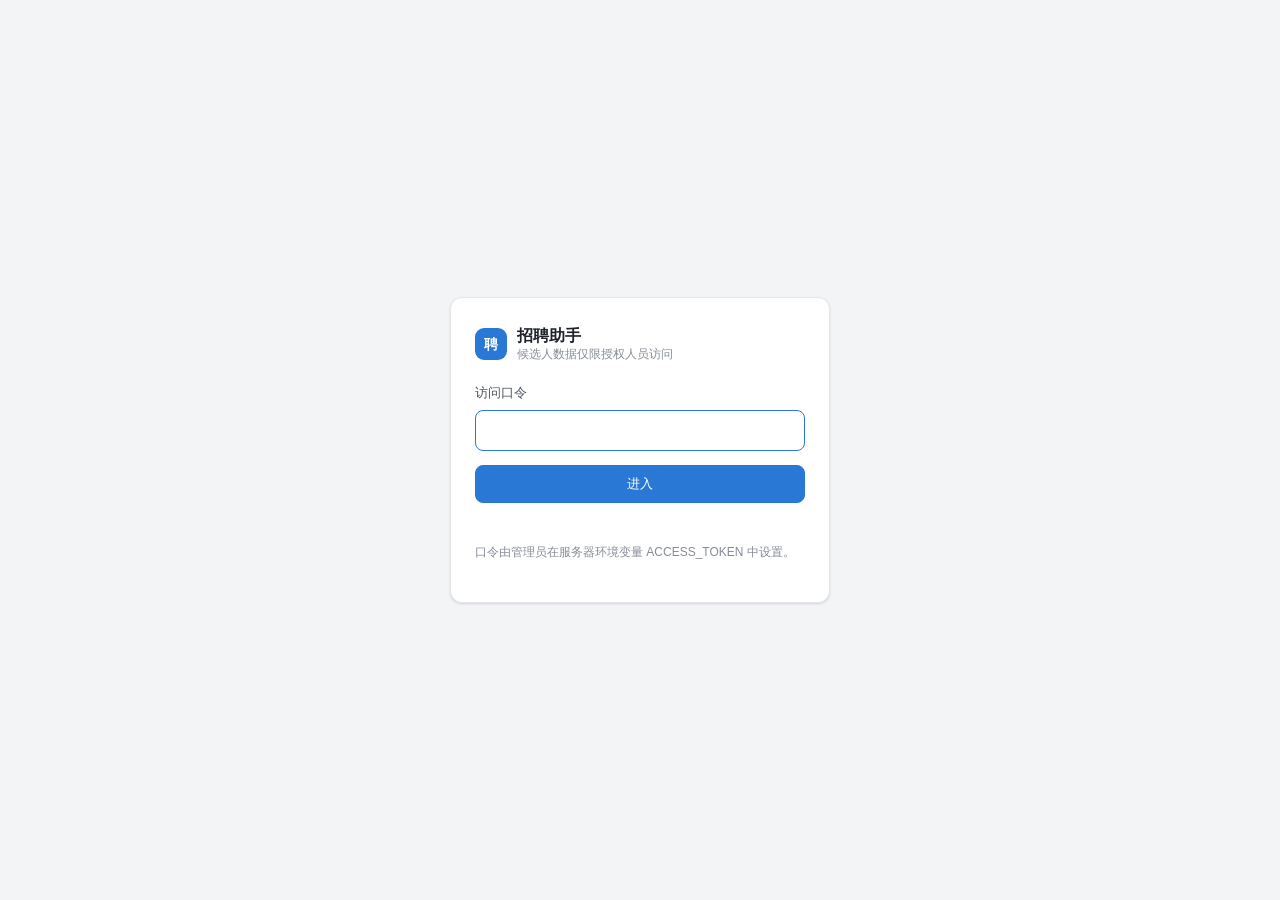
<file: static/login.html>
<!doctype html>
<html lang="zh-CN">
<head>
  <meta charset="utf-8">
  <meta name="viewport" content="width=device-width, initial-scale=1">
  <title>登录 · 招聘助手</title>
  <link rel="icon" href="data:image/svg+xml,<svg xmlns='http://www.w3.org/2000/svg' viewBox='0 0 32 32'><rect width='32' height='32' rx='8' fill='%232a78d6'/><text x='16' y='22' font-size='16' text-anchor='middle' fill='white' font-family='sans-serif'>聘</text></svg>">
  <link rel="stylesheet" href="/static/style.css">
  <style>
    .login-wrap { min-height: 100vh; display: grid; place-items: center; padding: 16px; }
    .login-card { width: min(380px, 100%); background: var(--surface); border: 1px solid var(--border); border-radius: var(--radius); box-shadow: var(--shadow); padding: 28px 24px; }
    .login-card .brand { margin-bottom: 20px; }
    .login-card label { display: block; font-size: 13px; color: var(--text-2); margin-bottom: 6px; }
    .login-card input { width: 100%; border: 1px solid var(--border); border-radius: 8px; padding: 9px 12px; font: inherit; background: var(--surface); color: var(--text); outline: none; }
    .login-card input:focus { border-color: var(--accent); }
    .login-card .btn { width: 100%; justify-content: center; margin-top: 14px; height: 38px; }
    .login-err { color: var(--critical-ink); font-size: 13px; min-height: 20px; margin-top: 8px; }
    .login-tip { color: var(--text-3); font-size: 12px; margin-top: 12px; line-height: 1.6; }
  </style>
</head>
<body>
  <main class="login-wrap">
    <form class="login-card" id="form">
      <div class="brand">
        <div class="brand-logo">聘</div>
        <div><h1>招聘助手</h1><p>候选人数据仅限授权人员访问</p></div>
      </div>
      <label for="token">访问口令</label>
      <input id="token" type="password" autocomplete="current-password" required autofocus>
      <button class="btn primary" type="submit" id="submit">进入</button>
      <div class="login-err" id="err" role="alert"></div>
      <p class="login-tip">口令由管理员在服务器环境变量 ACCESS_TOKEN 中设置。</p>
    </form>
  </main>
  <script>
    document.getElementById("form").addEventListener("submit", async (e) => {
      e.preventDefault();
      const btn = document.getElementById("submit"), err = document.getElementById("err");
      btn.disabled = true; err.textContent = "";
      try {
        const r = await fetch("/api/login", { method: "POST", headers: { "Content-Type": "application/json" },
          body: JSON.stringify({ token: document.getElementById("token").value }) });
        if (r.ok) { location.href = "/"; return; }
        err.textContent = (await r.json().catch(() => ({}))).detail || "登录失败";
      } catch { err.textContent = "网络错误，请重试"; }
      btn.disabled = false;
    });
  </script>
</body>
</html>
</file>
<file: static/style.css>
:root {
  color-scheme: light;
  --bg: #f3f4f6;
  --surface: #ffffff;
  --surface-2: #f7f8fa;
  --surface-3: #eef0f3;
  --border: #e4e6ea;
  --text: #1f2329;
  --text-2: #4e5560;
  --text-3: #868c96;
  --accent: #2a78d6;
  --accent-ink: #1c5cab;
  --accent-soft: #e6f0fc;
  --bubble-user: #d9eaff;
  --good: #0ca30c; --good-ink: #006300; --good-soft: #e6f5e6;
  --warning: #fab219; --warning-ink: #8a5a00; --warning-soft: #fff5de;
  --serious: #ec835a;
  --critical: #d03b3b; --critical-ink: #b42828; --critical-soft: #fde9e9;
  --muted-soft: #eef0f3;
  --s1: #2a78d6; --s2: #eb6834;
  --st0: #86b6ef; --st1: #5598e7; --st2: #2a78d6; --st3: #1c5cab; --st4: #104281;
  --shadow: 0 1px 2px rgba(16, 24, 40, .06), 0 1px 3px rgba(16, 24, 40, .08);
  --radius: 12px;
}
@media (prefers-color-scheme: dark) {
  :root:not([data-theme="light"]) {
    color-scheme: dark;
    --bg: #111110; --surface: #1a1a19; --surface-2: #222220; --surface-3: #2a2a28; --border: #33332f;
    --text: #f0efec; --text-2: #c3c2b7; --text-3: #8f8e86;
    --accent: #3987e5; --accent-ink: #86b6ef; --accent-soft: #1d2b3d; --bubble-user: #1e3350;
    --good-ink: #5fd35f; --good-soft: #17301a; --warning-ink: #fab219; --warning-soft: #33290f;
    --critical-ink: #f08a8a; --critical-soft: #3a1c1c; --muted-soft: #2a2a28;
    --s1: #3987e5; --s2: #d95926;
    --st0: #184f95; --st1: #256abf; --st2: #3987e5; --st3: #6da7ec; --st4: #9ec5f4;
    --shadow: none;
  }
}
:root[data-theme="dark"] {
  color-scheme: dark;
  --bg: #111110; --surface: #1a1a19; --surface-2: #222220; --surface-3: #2a2a28; --border: #33332f;
  --text: #f0efec; --text-2: #c3c2b7; --text-3: #8f8e86;
  --accent: #3987e5; --accent-ink: #86b6ef; --accent-soft: #1d2b3d; --bubble-user: #1e3350;
  --good-ink: #5fd35f; --good-soft: #17301a; --warning-ink: #fab219; --warning-soft: #33290f;
  --critical-ink: #f08a8a; --critical-soft: #3a1c1c; --muted-soft: #2a2a28;
  --s1: #3987e5; --s2: #d95926;
  --st0: #184f95; --st1: #256abf; --st2: #3987e5; --st3: #6da7ec; --st4: #9ec5f4;
  --shadow: none;
}

* { box-sizing: border-box; }
html, body { margin: 0; height: 100%; }
body {
  background: var(--bg); color: var(--text);
  font: 14px/1.55 -apple-system, BlinkMacSystemFont, "PingFang SC", "Microsoft YaHei", "Segoe UI", sans-serif;
  -webkit-font-smoothing: antialiased;
}
button { font: inherit; cursor: pointer; }
.tnum { font-variant-numeric: tabular-nums; }

/* ---------- 顶栏 ---------- */
.topbar {
  display: flex; align-items: center; gap: 16px; flex-wrap: wrap;
  padding: 12px 20px; background: var(--surface); border-bottom: 1px solid var(--border);
}
.brand { display: flex; align-items: center; gap: 10px; min-width: 0; }
.brand-logo {
  width: 32px; height: 32px; border-radius: 9px; background: var(--accent); color: #fff;
  display: grid; place-items: center; font-weight: 700; flex: none;
}
.brand h1 { font-size: 16px; margin: 0; line-height: 1.2; }
.brand p { margin: 0; font-size: 12px; color: var(--text-3); }
.chips { display: flex; gap: 6px; flex-wrap: wrap; flex: 1; }
.chip {
  display: inline-flex; align-items: center; gap: 6px; padding: 3px 10px; border-radius: 999px;
  background: var(--surface-2); border: 1px solid var(--border); font-size: 12px; color: var(--text-2); white-space: nowrap;
}
.dot { width: 7px; height: 7px; border-radius: 50%; background: var(--text-3); flex: none; }
.dot.on { background: var(--good); }
.dot.live { background: var(--good); box-shadow: 0 0 0 0 rgba(12,163,12,.5); animation: pulse 2s infinite; }
@keyframes pulse { 70% { box-shadow: 0 0 0 6px rgba(12,163,12,0); } 100% { box-shadow: 0 0 0 0 rgba(12,163,12,0); } }
.actions { display: flex; gap: 8px; flex-wrap: wrap; }
.btn {
  border: 1px solid var(--border); background: var(--surface); color: var(--text); border-radius: 8px;
  padding: 6px 12px; font-size: 13px; display: inline-flex; align-items: center; gap: 6px; text-decoration: none;
}
.btn:hover { background: var(--surface-2); }
.btn.primary { background: var(--accent); border-color: var(--accent); color: #fff; }
.btn.primary:hover { filter: brightness(1.06); }
.btn.sm { padding: 3px 10px; font-size: 12px; }
.btn:disabled { opacity: .5; cursor: not-allowed; }

/* ---------- 布局 ---------- */
.layout { display: grid; grid-template-columns: 420px 1fr; gap: 16px; padding: 16px 20px; height: calc(100vh - 61px); }
.panel { background: var(--surface); border: 1px solid var(--border); border-radius: var(--radius); box-shadow: var(--shadow); min-width: 0; }

/* ---------- 聊天 ---------- */
.chat { display: flex; flex-direction: column; overflow: hidden; }
.chat-head { padding: 12px 16px; border-bottom: 1px solid var(--border); display: flex; align-items: center; gap: 10px; }
.chat-head .avatar-group { width: 34px; height: 34px; border-radius: 8px; background: var(--surface-3); display: grid; place-items: center; font-size: 17px; }
.chat-head b { display: block; font-size: 14px; }
.chat-head span { font-size: 12px; color: var(--text-3); }
.msgs { flex: 1; overflow-y: auto; padding: 16px; display: flex; flex-direction: column; gap: 14px; background: var(--surface-2); }
.msg { display: flex; gap: 8px; align-items: flex-start; max-width: 100%; }
.msg.user { flex-direction: row-reverse; }
.avatar { width: 32px; height: 32px; border-radius: 8px; flex: none; display: grid; place-items: center; font-size: 12px; font-weight: 600; color: #fff; background: #7b8794; }
.msg.bot .avatar { background: var(--accent); }
.msg-body { min-width: 0; max-width: calc(100% - 80px); display: flex; flex-direction: column; gap: 3px; }
.msg.user .msg-body { align-items: flex-end; }
.msg-meta { font-size: 11px; color: var(--text-3); }
.bubble {
  padding: 9px 12px; border-radius: 10px; background: var(--surface); border: 1px solid var(--border);
  white-space: pre-wrap; word-break: break-word; font-size: 13.5px;
}
.msg.user .bubble { background: var(--bubble-user); border-color: transparent; }
.src-tag { font-size: 10px; padding: 0 5px; border-radius: 4px; background: var(--good-soft); color: var(--good-ink); margin-left: 4px; }
.card { margin-top: 8px; border: 1px solid var(--border); border-radius: 8px; padding: 8px 10px; background: var(--surface-2); white-space: normal; }
.card.pending { border-color: var(--warning); background: var(--warning-soft); }
.card-title { font-weight: 600; font-size: 12.5px; margin-bottom: 4px; display: flex; align-items: center; gap: 6px; }
.change-row { font-size: 12.5px; color: var(--text-2); }
.change-row b { color: var(--text); }
.reasons { margin: 6px 0; padding-left: 18px; font-size: 12px; color: var(--warning-ink); }
.card-actions { display: flex; gap: 8px; margin-top: 6px; }
details.ai { margin-top: 6px; font-size: 12px; color: var(--text-3); white-space: normal; }
details.ai summary { cursor: pointer; user-select: none; }
details.ai pre { margin: 6px 0 0; padding: 8px; background: var(--surface-3); border-radius: 6px; overflow-x: auto; font-size: 11.5px; color: var(--text-2); max-height: 260px; }
.steps { margin: 6px 0 0; padding-left: 20px; color: var(--text-2); }
.steps li { margin-bottom: 4px; }
.steps b { color: var(--text); font-weight: 600; }
.steps code { display: block; margin-top: 2px; font-size: 11px; color: var(--text-3); white-space: pre-wrap; word-break: break-all; }
.mini-table { width: 100%; border-collapse: collapse; margin-top: 8px; font-size: 12px; white-space: normal; }
.mini-table th, .mini-table td { text-align: left; padding: 4px 6px; border-bottom: 1px solid var(--border); }
.mini-table th { color: var(--text-3); font-weight: 500; }
.mini-chart { height: 160px; margin-top: 6px; }
.typing { font-size: 12px; color: var(--text-3); padding-left: 40px; }

.composer { border-top: 1px solid var(--border); padding: 10px 12px 12px; background: var(--surface); }
.examples { display: flex; gap: 6px; overflow-x: auto; padding-bottom: 8px; scrollbar-width: thin; }
.ex {
  flex: none; font-size: 12px; padding: 3px 10px; border-radius: 999px; border: 1px solid var(--border);
  background: var(--surface-2); color: var(--text-2); max-width: 260px; overflow: hidden; text-overflow: ellipsis; white-space: nowrap;
}
.ex:hover { border-color: var(--accent); color: var(--accent-ink); }
.input-row { display: flex; gap: 8px; align-items: flex-end; }
.input-row textarea {
  flex: 1; resize: none; height: 64px; border: 1px solid var(--border); border-radius: 8px; padding: 8px 10px;
  font: inherit; font-size: 13.5px; background: var(--surface); color: var(--text); outline: none;
}
.input-row textarea:focus { border-color: var(--accent); }
.icon-btn { width: 36px; height: 36px; border-radius: 8px; border: 1px solid var(--border); background: var(--surface); display: grid; place-items: center; font-size: 16px; color: var(--text-2); }
.icon-btn:hover { background: var(--surface-2); }
.input-row .btn.primary { height: 36px; }
.composer-hint { font-size: 11px; color: var(--text-3); margin-top: 6px; }

/* ---------- 右侧 ---------- */
.main { display: flex; flex-direction: column; overflow: hidden; }
.tabs { display: flex; gap: 4px; padding: 8px 12px 0; border-bottom: 1px solid var(--border); }
.tab { border: none; background: none; padding: 8px 12px; color: var(--text-2); border-bottom: 2px solid transparent; font-weight: 500; display: inline-flex; gap: 6px; align-items: center; }
.tab.active { color: var(--accent-ink); border-bottom-color: var(--accent); }
.badge-n { font-size: 11px; min-width: 18px; padding: 0 5px; border-radius: 9px; background: var(--critical); color: #fff; line-height: 18px; text-align: center; }
.tab-body { flex: 1; overflow-y: auto; padding: 16px; }
.hidden { display: none !important; }

.kpis { display: grid; grid-template-columns: repeat(6, minmax(0, 1fr)); gap: 12px; margin-bottom: 16px; }
.kpi { background: var(--surface-2); border: 1px solid var(--border); border-radius: 10px; padding: 12px 14px; min-width: 0; }
.kpi .label { font-size: 12px; color: var(--text-3); white-space: nowrap; overflow: hidden; text-overflow: ellipsis; }
.kpi .value { font-size: 26px; font-weight: 650; line-height: 1.25; margin-top: 2px; }
.kpi .sub { font-size: 11.5px; color: var(--text-3); }
.kpi.warn .value { color: var(--critical-ink); }
.kpi.ai { background: var(--accent-soft); border-color: transparent; }
.kpi.ai .value { color: var(--accent-ink); }

.grid2 { display: grid; grid-template-columns: repeat(2, minmax(0, 1fr)); gap: 16px; margin-bottom: 16px; }
.box { border: 1px solid var(--border); border-radius: 10px; padding: 12px 14px; min-width: 0; background: var(--surface); }
.box h3 { margin: 0 0 2px; font-size: 14px; }
.box .desc { margin: 0 0 8px; font-size: 12px; color: var(--text-3); }
.chart { height: 250px; }

/* 漏斗（HTML 实现） */
.funnel { display: flex; flex-direction: column; gap: 6px; padding-top: 6px; }
.f-row { display: grid; grid-template-columns: 64px 1fr 92px; align-items: center; gap: 10px; font-size: 12.5px; }
.f-label { color: var(--text-2); text-align: right; }
.f-track { display: flex; justify-content: center; }
.f-bar { height: 30px; border-radius: 4px; min-width: 4px; display: flex; align-items: center; justify-content: center; color: #fff; font-weight: 600; font-size: 12.5px; transition: width .4s; }
.f-rate { color: var(--text-3); font-size: 12px; }
.f-rate b { color: var(--text); font-weight: 600; }
.legend { display: flex; gap: 12px; flex-wrap: wrap; font-size: 12px; color: var(--text-2); margin-bottom: 4px; }
.legend i { display: inline-block; width: 10px; height: 10px; border-radius: 2px; margin-right: 4px; vertical-align: -1px; }

/* 表格 */
.toolbar { display: flex; gap: 8px; flex-wrap: wrap; margin-bottom: 12px; align-items: center; }
.toolbar input, .toolbar select {
  border: 1px solid var(--border); border-radius: 8px; padding: 6px 10px; font: inherit; font-size: 13px; background: var(--surface); color: var(--text);
}
.toolbar input { width: 200px; }
.toolbar .count { margin-left: auto; font-size: 12px; color: var(--text-3); }
.table-wrap { border: 1px solid var(--border); border-radius: 10px; overflow: auto; }
table.sheet { width: 100%; border-collapse: collapse; font-size: 13px; min-width: 980px; }
.sheet th { position: sticky; top: 0; background: var(--surface-2); text-align: left; font-weight: 500; color: var(--text-3); font-size: 12px; padding: 8px 10px; border-bottom: 1px solid var(--border); white-space: nowrap; }
.sheet td { padding: 8px 10px; border-bottom: 1px solid var(--border); vertical-align: top; }
.sheet tr { cursor: pointer; }
.sheet tbody tr:hover { background: var(--surface-2); }
.sheet td.fb { max-width: 240px; color: var(--text-2); overflow: hidden; text-overflow: ellipsis; white-space: nowrap; }
.sheet td.nowrap { white-space: nowrap; }
tr.flash { animation: flash 3s ease-out; }
@keyframes flash { 0%, 40% { background: var(--warning-soft); } 100% { background: transparent; } }
.stage { display: inline-flex; align-items: center; gap: 6px; white-space: nowrap; }
.stage i { width: 8px; height: 8px; border-radius: 2px; }
.status { display: inline-flex; align-items: center; gap: 4px; font-size: 12px; padding: 1px 8px; border-radius: 999px; white-space: nowrap; }
.status.s-进行中 { background: var(--accent-soft); color: var(--accent-ink); }
.status.s-已入职 { background: var(--good-soft); color: var(--good-ink); }
.status.s-已淘汰 { background: var(--critical-soft); color: var(--critical-ink); }
.status.s-已放弃 { background: var(--muted-soft); color: var(--text-3); }

.match-box { border: 1px solid var(--border); border-radius: 10px; padding: 10px 12px; margin-bottom: 16px; background: var(--surface-2); }
.match-head { display: flex; align-items: center; gap: 8px; margin-bottom: 8px; }
.match-box .kv { margin-bottom: 8px; }

/* 提醒 */
.alert-group { margin-bottom: 18px; }
.alert-group h3 { font-size: 14px; margin: 0 0 8px; display: flex; align-items: center; gap: 8px; }
.alert-item { display: flex; gap: 10px; align-items: center; padding: 9px 12px; border: 1px solid var(--border); border-radius: 8px; margin-bottom: 6px; font-size: 13px; background: var(--surface); cursor: pointer; }
.alert-item:hover { background: var(--surface-2); }
.alert-item .when { margin-left: auto; color: var(--text-3); font-size: 12px; white-space: nowrap; }
.sev { font-size: 11px; padding: 1px 7px; border-radius: 4px; white-space: nowrap; }
.sev.crit { background: var(--critical-soft); color: var(--critical-ink); }
.sev.warn { background: var(--warning-soft); color: var(--warning-ink); }
.sev.info { background: var(--accent-soft); color: var(--accent-ink); }
.empty { color: var(--text-3); font-size: 13px; padding: 8px 0; }

/* 抽屉 */
.drawer-mask { position: fixed; inset: 0; background: rgba(0,0,0,.25); z-index: 20; }
.drawer { position: fixed; right: 0; top: 0; bottom: 0; width: min(440px, 100vw); background: var(--surface); z-index: 21; box-shadow: -4px 0 24px rgba(0,0,0,.12); display: flex; flex-direction: column; }
.drawer-head { padding: 16px; border-bottom: 1px solid var(--border); display: flex; align-items: center; gap: 10px; }
.drawer-head h2 { margin: 0; font-size: 17px; }
.drawer-body { flex: 1; overflow-y: auto; padding: 16px; }
.kv { display: grid; grid-template-columns: 84px 1fr; gap: 6px 10px; font-size: 13px; margin-bottom: 16px; }
.kv dt { color: var(--text-3); }
.kv dd { margin: 0; word-break: break-word; }
.timeline { border-left: 2px solid var(--border); margin-left: 6px; padding-left: 14px; }
.tl-item { position: relative; margin-bottom: 14px; font-size: 12.5px; }
.tl-item::before { content: ""; position: absolute; left: -20px; top: 5px; width: 10px; height: 10px; border-radius: 50%; background: var(--surface); border: 2px solid var(--accent); }
.tl-time { color: var(--text-3); font-size: 11.5px; }
.tl-raw { margin-top: 3px; padding: 6px 8px; background: var(--surface-2); border-radius: 6px; color: var(--text-2); }

.toast { position: fixed; left: 50%; bottom: 24px; transform: translateX(-50%); background: #1f2329; color: #fff; padding: 8px 16px; border-radius: 8px; font-size: 13px; z-index: 30; opacity: 0; transition: opacity .2s; pointer-events: none; }
.toast.show { opacity: .95; }

.echarts-tip { font-size: 12px; line-height: 1.6; }

/* ---------- 响应式 ---------- */
@media (max-width: 1280px) { .kpis { grid-template-columns: repeat(3, minmax(0, 1fr)); } }
@media (max-width: 1080px) {
  .layout { grid-template-columns: 1fr; height: auto; padding: 12px 16px; }
  .chat { height: 640px; }
  .main { min-height: 600px; }
  .grid2 { grid-template-columns: 1fr; }
}
@media (max-width: 560px) {
  .topbar { padding: 10px 16px; }
  .kpis { grid-template-columns: repeat(2, minmax(0, 1fr)); }
  .toolbar input { width: 100%; }
  .chips { order: 3; flex-basis: 100%; }
}
a.chip { text-decoration: none; }
a.chip:hover { border-color: var(--text-3); color: var(--text); }

/* ---------- 人工兜底：录入表单 / 待人工处理 ---------- */
.modal { position: fixed; z-index: 22; left: 50%; top: 50%; transform: translate(-50%, -50%); width: min(560px, calc(100vw - 32px));
  max-height: calc(100vh - 32px); display: flex; flex-direction: column; background: var(--surface); border-radius: 12px;
  box-shadow: 0 12px 40px rgba(0,0,0,.2); }
.modal-head { padding: 14px 16px; border-bottom: 1px solid var(--border); display: flex; align-items: center; gap: 10px; }
.modal-head h2 { margin: 0; font-size: 16px; }
.modal-body { padding: 14px 16px; overflow-y: auto; }
.modal-foot { padding: 12px 16px; border-top: 1px solid var(--border); display: flex; gap: 8px; justify-content: flex-end; align-items: center; }
.form-grid { display: grid; grid-template-columns: 1fr 1fr; gap: 10px 12px; }
.form-grid label { display: flex; flex-direction: column; gap: 4px; font-size: 12px; color: var(--text-2); }
.form-grid label.full { grid-column: 1 / -1; }
.form-grid input, .form-grid select, .form-grid textarea {
  font: inherit; font-size: 13px; color: var(--text); background: var(--surface); border: 1px solid var(--border);
  border-radius: 7px; padding: 6px 8px; min-width: 0; }
.form-grid textarea { resize: vertical; min-height: 56px; }
.form-grid input:focus, .form-grid select:focus, .form-grid textarea:focus { outline: 2px solid var(--accent-soft); border-color: var(--accent); }
.req { color: var(--critical-ink); }
.raw-ref { background: var(--surface-2); border: 1px dashed var(--border); border-radius: 8px; padding: 8px 10px; font-size: 12.5px;
  color: var(--text-2); margin-bottom: 12px; white-space: pre-wrap; word-break: break-word; }
.form-warn { background: var(--warning-soft); color: var(--warning-ink); border-radius: 8px; padding: 8px 10px; font-size: 12.5px; margin-top: 12px; }
.form-warn ul { margin: 4px 0 0; padding-left: 18px; }
.form-err { color: var(--critical-ink); font-size: 12.5px; margin-right: auto; }
.fail-item { border: 1px solid var(--border); border-radius: 8px; padding: 10px 12px; margin-bottom: 8px; background: var(--surface); font-size: 13px; }
.fail-item .meta { display: flex; gap: 8px; align-items: center; color: var(--text-3); font-size: 12px; margin-bottom: 6px; flex-wrap: wrap; }
.fail-item .raw { white-space: pre-wrap; word-break: break-word; }
.fail-item .err { color: var(--text-3); font-size: 12px; margin-top: 4px; word-break: break-word; }
.fail-item .ops { display: flex; gap: 6px; margin-top: 8px; flex-wrap: wrap; }
@media (max-width: 640px) { .form-grid { grid-template-columns: 1fr; } }
</file>
